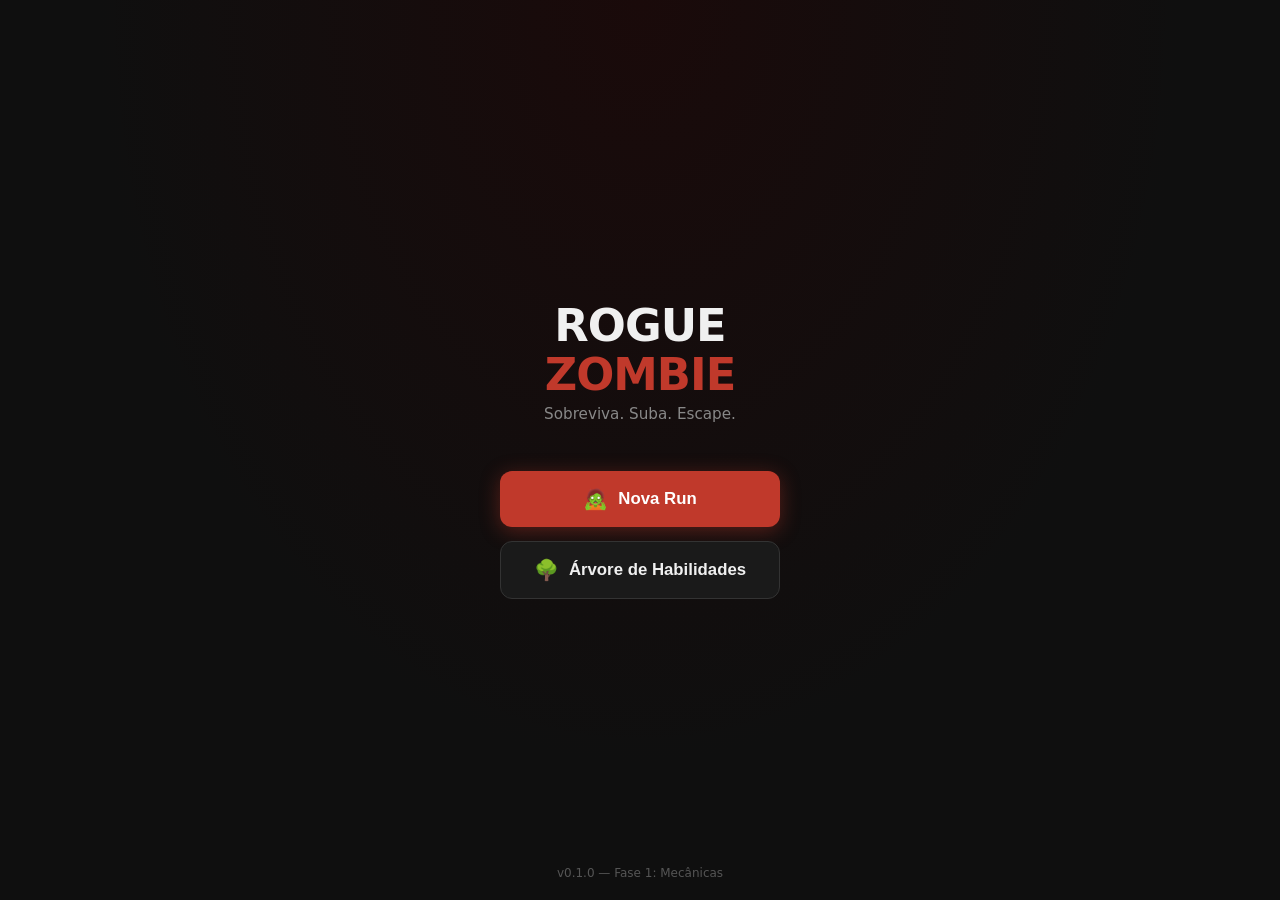
<file: index.html>
<!DOCTYPE html>
<html lang="pt-BR">
<head>
  <meta charset="UTF-8" />
  <meta name="viewport" content="width=device-width, initial-scale=1.0, maximum-scale=1.0, user-scalable=no" />
  <meta name="theme-color" content="#0f0f0f" />
  <title>Rogue Zombie</title>
  <link rel="stylesheet" href="style.css" />
  <script src="https://telegram.org/js/telegram-web-app.js"></script>
</head>
<body>
  <div id="app">

    <!-- ==================== MENU PRINCIPAL ==================== -->
    <div id="screen-menu" class="screen active">
      <div class="menu-logo">
        ROGUE<br><span>ZOMBIE</span>
      </div>
      <p class="menu-subtitle">Sobreviva. Suba. Escape.</p>

      <div class="menu-buttons">
        <button class="btn btn-primary" id="btn-new-run">
          <span class="btn-icon">🧟</span>
          Nova Run
        </button>
        <button class="btn btn-secondary" id="btn-skill-tree">
          <span class="btn-icon">🌳</span>
          Árvore de Habilidades
        </button>
      </div>
      <div class="menu-footer">v0.1.0 — Fase 1: Mecânicas</div>
    </div>

    <!-- ==================== TELA DO MAPA ==================== -->
    <div id="screen-run" class="screen">
      <div class="map-header">
        <button class="btn-icon-only" id="btn-back-menu">←</button>
        <div class="map-title">Mapa da Run</div>
        <div class="map-seed" id="map-seed"></div>
      </div>
      <div class="map-wrapper" id="map-wrapper">
        <svg id="map-connections"></svg>
        <div class="map-container" id="map-container"></div>
      </div>
    </div>

    <!-- ==================== TELA DE COMBATE ==================== -->
    <div id="screen-combat" class="screen">
      <div class="combat-header">
        <div class="combat-hp">
          <span>❤️</span>
          <span id="player-hp">100</span>
        </div>
        <div class="combat-ammo">
          <span>🔫</span>
          <span id="player-ammo">30</span>
        </div>
      </div>

      <div class="combat-zombie">
        <div class="zombie-name" id="zombie-name">Zumbi</div>
        <div class="zombie-hp-bar">
          <div class="zombie-hp-fill" id="zombie-hp-fill"></div>
        </div>
        <div class="zombie-hp-text" id="zombie-hp-text">HP: 50</div>
      </div>

      <div class="combat-gauge-area">
        <div class="gauge-container">
          <canvas id="gauge-canvas" width="220" height="220"></canvas>
        </div>

        <div class="weapon-list" id="weapon-list">
          <!-- armas serão inseridas via JS -->
        </div>
      </div>

      <button class="btn-attack" id="btn-attack">
        🔥 ATACAR
      </button>

      <div class="combat-log" id="combat-log"></div>
    </div>

    <!-- ==================== ÁRVORE DE HABILIDADES ==================== -->
    <div id="screen-skills" class="screen">
      <div class="placeholder-screen">
        <h2>🌳 Árvore de Habilidades</h2>
        <p>Em breve.</p>
        <button class="btn btn-secondary back-btn" data-back="menu">← Voltar ao Menu</button>
      </div>
    </div>

  </div>

  <script src="MapGenerator.js"></script>
  <script src="app.js"></script>
</body>
</html>
</file>
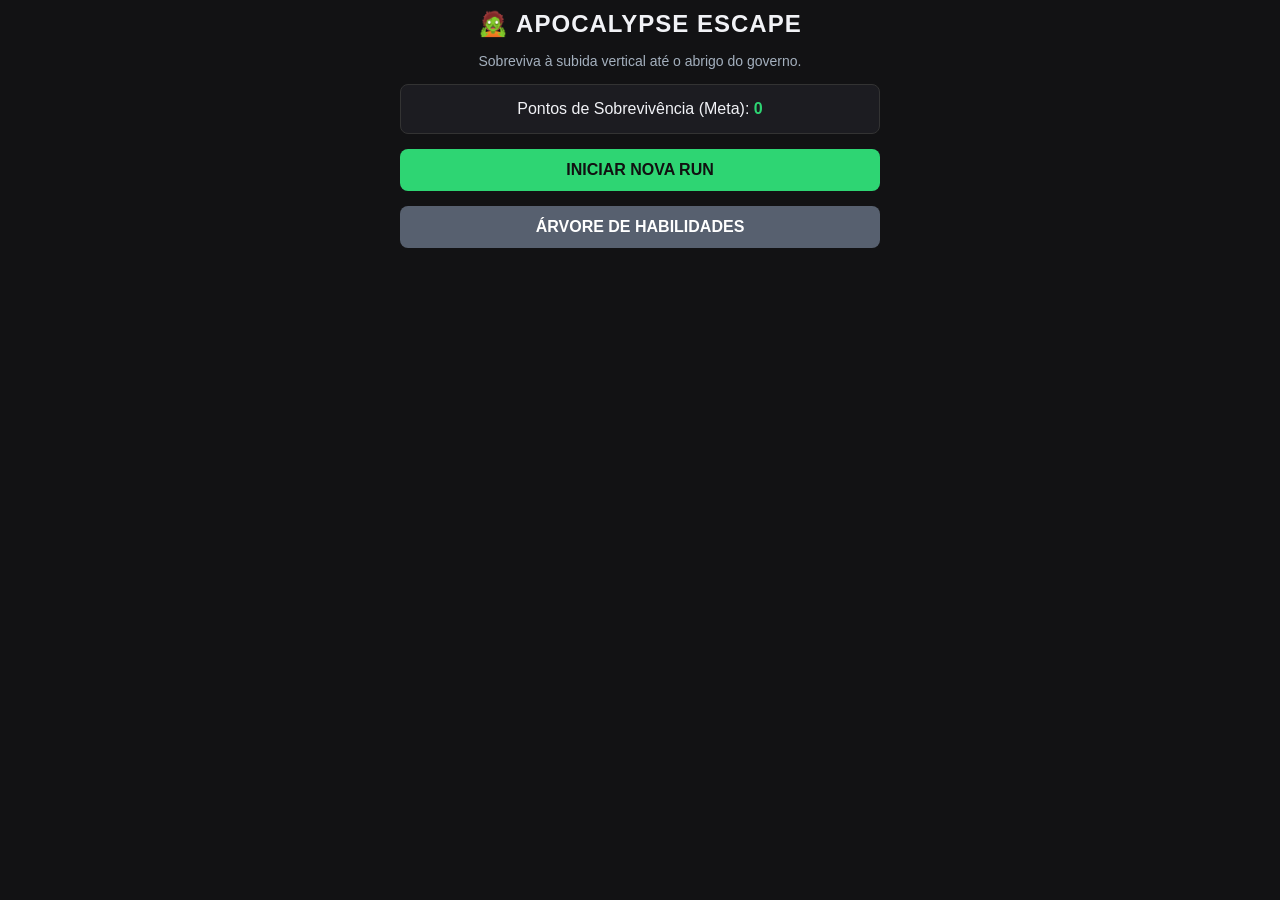
<file: index.html.html>
<!DOCTYPE html>
<html lang="pt-BR">
<head>
    <meta charset="UTF-8">
    <meta name="viewport" content="width=device-width, initial-scale=1.0, maximum-scale=1.0, user-scalable=no">
    <title>Zombie Survival: Vertical Escape</title>
    <!-- SDK do Telegram WebApp -->
    <script src="https://telegram.org/js/telegram-web-app.js"></script>
    <style>
        :root {
            --bg-color: #121214;
            --card-bg: #1c1c21;
            --accent-red: #ff4757;
            --accent-green: #2ed573;
            --accent-yellow: #ffa502;
            --text-main: #f1f2f6;
            --text-muted: #a4b0be;
        }

        * {
            box-sizing: border-box;
            margin: 0;
            padding: 0;
            font-family: -apple-system, BlinkMacSystemFont, "Segoe UI", Roboto, Helvetica, Arial, sans-serif;
            user-select: none;
        }

        body {
            background-color: var(--bg-color);
            color: var(--text-main);
            display: flex;
            flex-direction: column;
            align-items: center;
            justify-content: flex-start;
            min-height: 100vh;
            overflow-x: hidden;
            padding: 10px;
        }

        .screen {
            display: none;
            width: 100%;
            max-width: 480px;
            flex-direction: column;
            align-items: center;
            gap: 15px;
            padding-bottom: 30px;
        }

        .screen.active {
            display: flex;
        }

        h1, h2, h3 {
            text-align: center;
            letter-spacing: 1px;
        }

        /* Botões */
        .btn {
            background-color: var(--accent-green);
            color: #111;
            font-weight: bold;
            border: none;
            padding: 12px 20px;
            border-radius: 8px;
            cursor: pointer;
            width: 100%;
            font-size: 16px;
            transition: opacity 0.2s;
        }

        .btn:active {
            opacity: 0.8;
        }

        .btn-danger {
            background-color: var(--accent-red);
            color: white;
        }

        .btn-secondary {
            background-color: #57606f;
            color: white;
        }

        /* Top Bar / HUD */
        .hud {
            display: flex;
            justify-content: space-between;
            width: 100%;
            background: var(--card-bg);
            padding: 10px 15px;
            border-radius: 8px;
            font-size: 14px;
            border: 1px solid #333;
        }

        /* Mapa Vertical */
        #map-container {
            display: flex;
            flex-direction: column-reverse;
            gap: 15px;
            width: 100%;
            max-height: 60vh;
            overflow-y: auto;
            padding: 10px;
            background: var(--card-bg);
            border-radius: 12px;
            border: 1px solid #333;
        }

        .map-tier {
            display: flex;
            justify-content: space-around;
            align-items: center;
            min-height: 60px;
        }

        .map-node {
            width: 45px;
            height: 45px;
            border-radius: 50%;
            background: #2f3542;
            border: 2px solid #57606f;
            display: flex;
            align-items: center;
            justify-content: center;
            font-size: 18px;
            cursor: not-allowed;
            transition: all 0.2s;
        }

        .map-node.available {
            border-color: var(--accent-green);
            background: #20bf6b33;
            cursor: pointer;
            box-shadow: 0 0 10px var(--accent-green);
        }

        .map-node.visited {
            background: #2f3542;
            border-color: #333;
            opacity: 0.5;
        }

        /* Tela de Combate QTE */
        .combat-arena {
            display: flex;
            flex-direction: column;
            align-items: center;
            gap: 20px;
            width: 100%;
            background: var(--card-bg);
            padding: 20px;
            border-radius: 12px;
            border: 1px solid #333;
        }

        .enemy-info {
            text-align: center;
        }

        .zombie-timer-bar {
            width: 100%;
            height: 8px;
            background: #333;
            border-radius: 4px;
            overflow: hidden;
            margin-top: 8px;
        }

        .zombie-timer-fill {
            height: 100%;
            background: var(--accent-red);
            width: 100%;
            transition: width 0.1s linear;
        }

        canvas {
            background: #111;
            border-radius: 50%;
            box-shadow: 0 0 15px rgba(0,0,0,0.8);
        }

        .shoot-btn {
            width: 120px;
            height: 120px;
            border-radius: 50%;
            background: linear-gradient(135deg, #ff4757, #ff6b81);
            color: white;
            font-size: 18px;
            font-weight: bold;
            border: none;
            box-shadow: 0 4px 15px rgba(255, 71, 87, 0.4);
            cursor: pointer;
            display: flex;
            align-items: center;
            justify-content: center;
        }

        .shoot-btn:active {
            transform: scale(0.95);
        }

        /* Árvore de Habilidades */
        .skill-tree {
            display: flex;
            flex-direction: column;
            gap: 10px;
            width: 100%;
        }

        .skill-card {
            background: var(--card-bg);
            border: 1px solid #333;
            padding: 12px;
            border-radius: 8px;
            display: flex;
            justify-content: space-between;
            align-items: center;
        }

        .skill-info h4 {
            font-size: 15px;
            margin-bottom: 3px;
        }

        .skill-info p {
            font-size: 12px;
            color: var(--text-muted);
        }
    </style>
</head>
<body>

    <!-- 1. MENU PRINCIPAL -->
    <div id="screen-menu" class="screen active">
        <h2>🧟 APOCALYPSE ESCAPE</h2>
        <p style="color: var(--text-muted); text-align: center; font-size: 14px;">Sobreviva à subida vertical até o abrigo do governo.</p>
        
        <div style="background: var(--card-bg); padding: 15px; border-radius: 8px; width: 100%; text-align: center; border: 1px solid #333;">
            <p>Pontos de Sobrevivência (Meta): <span id="meta-points" style="color: var(--accent-green); font-weight: bold;">0</span></p>
        </div>

        <button class="btn" onclick="startRun()">INICIAR NOVA RUN</button>
        <button class="btn btn-secondary" onclick="showScreen('screen-skills')">ÁRVORE DE HABILIDADES</button>
    </div>

    <!-- 2. MAPA VERTICAL -->
    <div id="screen-map" class="screen">
        <div class="hud">
            <span>❤️ HP: <span id="player-hp">100</span></span>
            <span>🪙 Sucata: <span id="player-scrap">0</span></span>
            <span>🛡️ Andar: <span id="player-floor">1</span>/5</span>
        </div>
        
        <h3>SELECIONE SEU PRÓXIMO PASSO</h3>
        <div id="map-container"></div>
        
        <button class="btn btn-danger" onclick="returnToMenu()">Desistir da Run</button>
    </div>

    <!-- 3. TELA DE COMBATE QTE -->
    <div id="screen-combat" class="screen">
        <div class="hud">
            <span>❤️ Seu HP: <span id="combat-hp">100</span></span>
            <span>🔫 Munição: <span id="combat-ammo">6</span></span>
        </div>

        <div class="combat-arena">
            <div class="enemy-info">
                <h3 id="enemy-name">Zumbi Caminhante</h3>
                <p style="font-size: 13px; color: var(--text-muted);">HP Zumbi: <span id="enemy-hp">3</span></p>
                <div class="zombie-timer-bar">
                    <div id="zombie-fill" class="zombie-timer-fill"></div>
                </div>
            </div>

            <!-- Canvas do Timing Ring -->
            <canvas id="qteCanvas" width="220" height="220"></canvas>

            <button class="shoot-btn" onclick="triggerShoot()">ATIRAR</button>
        </div>
    </div>

    <!-- 4. TELA DE EVENTO / LOOT -->
    <div id="screen-event" class="screen">
        <div class="hud">
            <span>❤️ HP: <span id="event-hp">100</span></span>
            <span>🪙 Sucata: <span id="event-scrap">0</span></span>
        </div>
        
        <div class="combat-arena" style="text-align: center;">
            <h3 id="event-title">Evento Desconhecido</h3>
            <p id="event-desc" style="color: var(--text-muted); font-size: 14px; margin: 10px 0;">Você encontrou uma sala abandonada...</p>
            <div id="event-actions" style="display: flex; flex-direction: column; gap: 10px; width: 100%;"></div>
        </div>
    </div>

    <!-- 5. ÁRVORE DE HABILIDADES -->
    <div id="screen-skills" class="screen">
        <h2>ÁRVORE DE HABILIDADES</h2>
        <p style="font-size: 13px; color: var(--text-muted); text-align: center;">Evoluções permanentes para todas as suas runs.</p>
        
        <div style="background: var(--card-bg); padding: 10px; border-radius: 8px; width: 100%; text-align: center; border: 1px solid #333;">
            Disponível: <span id="skills-points" style="color: var(--accent-green); font-weight: bold;">0</span> pts
        </div>

        <div class="skill-tree" id="skill-tree-list"></div>

        <button class="btn btn-secondary" onclick="showScreen('screen-menu')">Voltar ao Menu</button>
    </div>

    <!-- 6. TELA DE FIM DE JOGO (FIM DE RUN) -->
    <div id="screen-gameover" class="screen" style="text-align: center; justify-content: center; height: 80vh;">
        <h2 id="end-title" style="color: var(--accent-red);">VOCÊ MORREU</h2>
        <p id="end-desc" style="color: var(--text-muted); font-size: 14px;">O apocalipse foi implacável desta vez.</p>
        
        <div style="background: var(--card-bg); padding: 15px; border-radius: 8px; width: 100%; border: 1px solid #333;">
            <p>Pontos de Sobrevivência Ganhos: <span id="earned-points" style="color: var(--accent-green); font-weight: bold;">0</span></p>
        </div>

        <button class="btn" onclick="showScreen('screen-menu')">Voltar ao Menu</button>
    </div>

    <script>
        // Inicialização do Telegram WebApp
        let tg = window.Telegram.WebApp;
        if (tg) {
            tg.expand();
        }

        // Estado Global de Meta-Progressão (Salvo no localStorage)
        let metaData = JSON.parse(localStorage.getItem('zombie_meta')) || {
            points: 0,
            skills: {
                startAmmo: 0, // +2 balas iniciais por nível
                maxHp: 0,     // +20 HP máximo por nível
                widerGreen: 0 // +5% largura da área verde por nível
            }
        };

        const skillConfig = {
            startAmmo: { name: "Pente Extra", desc: "Começa com +2 munições na pistola.", cost: 10, max: 3 },
            maxHp: { name: "Resistência Física", desc: "Aumenta o HP máximo em +20.", cost: 15, max: 3 },
            widerGreen: { name: "Mira Estável", desc: "Alarga a zona verde do QTE em 5%.", cost: 20, max: 2 }
        };

        // Estado da Run Atual
        let run = {
            hp: 100,
            maxHp: 100,
            ammo: 6,
            scrap: 0,
            currentTier: 0,
            map: [],
            currentNodeIndex: null
        };

        // Configuração do Mapa Vertical (5 andares)
        const TOTAL_TIERS = 5;

        function saveMeta() {
            localStorage.setItem('zombie_meta', JSON.stringify(metaData));
        }

        function showScreen(screenId) {
            document.querySelectorAll('.screen').forEach(s => s.classList.remove('active'));
            document.getElementById(screenId).classList.add('active');
            if(screenId === 'screen-menu') updateMenu();
            if(screenId === 'screen-skills') renderSkillTree();
        }

        function updateMenu() {
            document.getElementById('meta-points').innerText = metaData.points;
        }

        // --- GERADOR DE MAPA VERTICAL ---
        function startRun() {
            // Aplicar bônus permanentes da árvore de habilidades
            run.maxHp = 100 + (metaData.skills.maxHp * 20);
            run.hp = run.maxHp;
            run.ammo = 6 + (metaData.skills.startAmmo * 2);
            run.scrap = 0;
            run.currentTier = 0;
            
            generateMap();
            showScreen('screen-map');
            renderMap();
            updateHud();
        }

        function generateMap() {
            run.map = [];
            // De baixo para cima (Tier 0 até Tier 4, sendo o Tier 4 o Abrigo Seguro)
            for (let t = 0; t < TOTAL_TIERS; t++) {
                let tierNodes = [];
                let nodeCount = (t === 0 || t === TOTAL_TIERS - 1) ? 1 : 2; // Início e Fim com 1 nó, meio com 2
                
                for (let i = 0; i < nodeCount; i++) {
                    let type = 'combat';
                    if (t === 0) type = 'combat';
                    else if (t === TOTAL_TIERS - 1) type = 'shelter';
                    else {
                        const types = ['combat', 'loot', 'event', 'rest'];
                        type = types[Math.floor(Math.random() * types.length)];
                    }
                    
                    tierNodes.push({
                        id: `${t}-${i}`,
                        tier: t,
                        type: type, // combat, loot, event, rest, shelter
                        visited: false,
                        available: t === 0 // O primeiro andar começa disponível
                    });
                }
                run.map.push(tierNodes);
            }
        }

        function renderMap() {
            const container = document.getElementById('map-container');
            container.innerHTML = '';

            run.map.forEach((tier, tIndex) => {
                const tierDiv = document.createElement('div');
                tierDiv.className = 'map-tier';

                tier.forEach(node => {
                    const btn = document.createElement('div');
                    btn.className = `map-node ${node.available ? 'available' : ''} ${node.visited ? 'visited' : ''}`;
                    
                    // Ícones baseados no tipo de nó
                    let icon = '💀';
                    if (node.type === 'loot') icon = '📦';
                    if (node.type === 'event') icon = '❓';
                    if (node.type === 'rest') icon = '🔥';
                    if (node.type === 'shelter') icon = '🚪';
                    
                    btn.innerText = icon;
                    if (node.available && !node.visited) {
                        btn.onclick = () => selectNode(node);
                    }
                    tierDiv.appendChild(btn);
                });
                container.appendChild(tierDiv);
            });
            document.getElementById('player-floor').innerText = run.currentTier + 1;
        }

        function selectNode(node) {
            node.visited = true;
            
            // Liberar nós do próximo tier
            if (node.tier + 1 < TOTAL_TIERS) {
                run.map[node.tier + 1].forEach(n => n.available = true);
            }
            // Bloquear nós do tier atual
            run.map[node.tier].forEach(n => n.available = false);
            
            run.currentTier = node.tier;
            renderMap();

            // Tratar tipo de nó
            if (node.type === 'combat') {
                startCombat();
            } else if (node.type === 'loot') {
                triggerLoot();
            } else if (node.type === 'event') {
                triggerEvent();
            } else if (node.type === 'rest') {
                triggerRest();
            } else if (node.type === 'shelter') {
                winGame();
            }
        }

        function updateHud() {
            document.getElementById('player-hp').innerText = run.hp;
            document.getElementById('player-scrap').innerText = run.scrap;
        }

        // --- MOTOR DE COMBATE QTE (TIMING RING) ---
        let combatInterval = null;
        let qteAnimation = null;
        let combatData = {
            enemyHp: 3,
            maxEnemyHp: 3,
            enemyName: "Zumbi Caminhante",
            attackTimer: 0,
            attackMaxTime: 50, // contagem regressiva do zumbi
            angle: 0,
            speed: 0.04,
            isAttacking: false
        };

        function startCombat() {
            showScreen('screen-combat');
            combatData.enemyHp = 3 + run.currentTier;
            combatData.maxEnemyHp = combatData.enemyHp;
            combatData.attackTimer = 100;
            combatData.angle = 0;
            
            document.getElementById('enemy-name').innerText = `Zumbi Nível ${run.currentTier + 1}`;
            document.getElementById('combat-hp').innerText = run.hp;
            document.getElementById('combat-ammo').innerText = run.ammo;
            document.getElementById('enemy-hp').innerText = combatData.enemyHp;

            initQTECanvas();
        }

        function initQTECanvas() {
            const canvas = document.getElementById('qteCanvas');
            const ctx = canvas.getContext('2d');
            
            if (combatInterval) clearInterval(combatInterval);
            if (qteAnimation) cancelAnimationFrame(qteAnimation);

            // Timer do zumbi atacando em tempo real
            combatInterval = setInterval(() => {
                combatData.attackTimer -= 2;
                let pct = Math.max(0, (combatData.attackTimer / 100) * 100);
                document.getElementById('zombie-fill').style.width = pct + '%';

                if (combatData.attackTimer <= 0) {
                    // Zumbi ataca o jogador!
                    run.hp -= 15;
                    document.getElementById('combat-hp').innerText = run.hp;
                    combatData.attackTimer = 100; // reseta o ataque
                    if (run.hp <= 0) {
                        endGame(false);
                    }
                }
            }, 100);

            // Loop de animação do anel QTE
            function drawRing() {
                ctx.clearRect(0, 0, canvas.width, canvas.height);
                
                let centerX = canvas.width / 2;
                let centerY = canvas.height / 2;
                let radius = 80;

                // Fundo do anel (Vermelho / Falha)
                ctx.beginPath();
                ctx.arc(centerX, centerY, radius, 0, 2 * Math.PI);
                ctx.lineWidth = 18;
                ctx.strokeStyle = '#ff4757';
                ctx.stroke();

                // Zona Verde (Acerto) - bônus da árvore aumenta o tamanho
                let bonusGreen = metaData.skills.widerGreen * 0.1;
                let greenStart = 0;
                let greenEnd = Math.PI * (0.6 + bonusGreen);
                
                ctx.beginPath();
                ctx.arc(centerX, centerY, radius, greenStart, greenEnd);
                ctx.lineWidth = 18;
                ctx.strokeStyle = '#2ed573';
                ctx.stroke();

                // Ponteiro giratório branco
                ctx.beginPath();
                let pointerX = centerX + Math.cos(combatData.angle) * radius;
                let pointerY = centerY + Math.sin(combatData.angle) * radius;
                ctx.arc(pointerX, pointerY, 6, 0, 2 * Math.PI);
                ctx.fillStyle = '#ffffff';
                ctx.fill();

                combatData.angle += combatData.speed;
                qteAnimation = requestAnimationFrame(drawRing);
            }
            drawRing();
        }

        function triggerShoot() {
            if (run.ammo <= 0) {
                alert("Sem munição! Ataque corpo a corpo ou fuja se possível.");
                return;
            }

            run.ammo--;
            document.getElementById('combat-ammo').innerText = run.ammo;

            // Verificar se o ponteiro está na zona verde (entre 0 e ~1.8 radianos)
            let normalizedAngle = combatData.angle % (2 * Math.PI);
            let bonusGreen = metaData.skills.widerGreen * 0.1;
            let greenLimit = Math.PI * (0.6 + bonusGreen);

            if (normalizedAngle >= 0 && normalizedAngle <= greenLimit) {
                // Acerto!
                combatData.enemyHp--;
                if (combatData.enemyHp <= 0) {
                    endCombat(true);
                    return;
                }
            } else {
                // Errou o tiro (gasta munição sem causar dano)
            }
            document.getElementById('enemy-hp').innerText = combatData.enemyHp;
        }

        function endCombat(victory) {
            clearInterval(combatInterval);
            cancelAnimationFrame(qteAnimation);

            if (victory) {
                run.scrap += 15;
                updateHud();
                showScreen('screen-map');
            } else {
                endGame(false);
            }
        }

        // --- EVENTOS E OUTROS NÓS ---
        function triggerLoot() {
            showScreen('screen-event');
            document.getElementById('event-title').innerText = "CAIXA DE SUPRIMENTOS";
            document.getElementById('event-desc').innerText = "Você vasculhou os escombros e encontrou itens úteis.";
            
            run.scrap += 25;
            run.ammo += 3;
            updateHud();

            let actions = document.getElementById('event-actions');
            actions.innerHTML = `<button class="btn" onclick="showScreen('screen-map')">Continuar Subida</button>`;
        }

        function triggerEvent() {
            showScreen('screen-event');
            document.getElementById('event-title').innerText = "ENCONTRO SUSPEITO";
            document.getElementById('event-desc').innerText = "Um sobrevivente ferido pede ajuda na estrada.";
            
            let actions = document.getElementById('event-actions');
            actions.innerHTML = `
                <button class="btn" onclick="run.scrap += 10; showScreen('screen-map'); updateHud();">Ajudar (+10 Sucata)</button>
                <button class="btn btn-secondary" onclick="showScreen('screen-map')">Ignorar e Seguir</button>
            `;
        }

        function triggerRest() {
            showScreen('screen-event');
            document.getElementById('event-title').innerText = "FOGUEIRA SEGURA";
            document.getElementById('event-desc').innerText = "Um momento de paz para recuperar fôlego e curar ferimentos.";
            
            run.hp = Math.min(run.maxHp, run.hp + 30);
            updateHud();

            let actions = document.getElementById('event-actions');
            actions.innerHTML = `<button class="btn" onclick="showScreen('screen-map')">Retomar Caminhada</button>`;
        }

        function winGame() {
            let rewardPoints = 50;
            metaData.points += rewardPoints;
            saveMeta();

            document.getElementById('end-title').innerText = "ABRIGO ALCANÇADO!";
            document.getElementById('end-title').style.color = "var(--accent-green)";
            document.getElementById('end-desc').innerText = "Você sobreviveu ao apocalipse e chegou ao portão do governo com segurança.";
            document.getElementById('earned-points').innerText = rewardPoints;
            
            showScreen('screen-gameover');
        }

        function endGame(victory) {
            let rewardPoints = (run.currentTier + 1) * 10;
            metaData.points += rewardPoints;
            saveMeta();

            document.getElementById('end-title').innerText = "VOCÊ MORREU";
            document.getElementById('end-title').style.color = "var(--accent-red)";
            document.getElementById('end-desc').innerText = "Os infectados te alcançaram na subida.";
            document.getElementById('earned-points').innerText = rewardPoints;
            
            showScreen('screen-gameover');
        }

        function returnToMenu() {
            if(confirm("Deseja mesmo desistir da run atual?")) {
                showScreen('screen-menu');
            }
        }

        // --- ÁRVORE DE HABILIDADES ---
        function renderSkillTree() {
            document.getElementById('skills-points').innerText = metaData.points;
            const container = document.getElementById('skill-tree-list');
            container.innerHTML = '';

            for (let key in skillConfig) {
                let skill = skillConfig[key];
                let currentLevel = metaData.skills[key];
                
                let card = document.createElement('div');
                card.className = 'skill-card';
                card.innerHTML = `
                    <div class="skill-info">
                        <h4>${skill.name} (${currentLevel}/${skill.max})</h4>
                        <p>${skill.desc}</p>
                    </div>
                    <button class="btn" style="width: auto; padding: 8px 12px; font-size: 13px;" 
                        onclick="buySkill('${key}')" ${currentLevel >= skill.max ? 'disabled style="background:#333;color:#777;"' : ''}>
                        ${currentLevel >= skill.max ? 'MAX' : `${skill.cost * (currentLevel + 1)} pts`}
                    </button>
                `;
                container.appendChild(card);
            }
        }

        function buySkill(key) {
            let skill = skillConfig[key];
            let currentLevel = metaData.skills[key];
            let cost = skill.cost * (currentLevel + 1);

            if (currentLevel < skill.max && metaData.points >= cost) {
                metaData.points -= cost;
                metaData.skills[key]++;
                saveMeta();
                renderSkillTree();
            } else {
                alert("Pontos insuficientes ou nível máximo atingido!");
            }
        }

        // Inicializar menu ao carregar
        updateMenu();
    </script>
</body>
</html>
</file>
<file: style.css>
/* ========================================
   Rogue Zombie - Estilos
   ======================================== */

:root {
  --bg-dark: #0f0f0f;
  --bg-card: #1a1a1a;
  --bg-card-hover: #222;
  --accent: #c0392b;
  --accent-hover: #e74c3c;
  --accent-glow: #c0392b66;
  --text: #f0f0f0;
  --text-muted: #888;
  --border: #333;
  --success: #27ae60;
  --warning: #f39c12;
}

* {
  box-sizing: border-box;
  margin: 0;
  padding: 0;
  -webkit-tap-highlight-color: transparent;
}

html, body {
  height: 100%;
  overflow: hidden;
  font-family: 'Segoe UI', system-ui, -apple-system, sans-serif;
  background: var(--bg-dark);
  color: var(--text);
}

#app {
  height: 100%;
  width: 100%;
  position: relative;
  overflow: hidden;
}

.screen {
  position: absolute;
  inset: 0;
  display: flex;
  flex-direction: column;
  opacity: 0;
  pointer-events: none;
  transition: opacity 0.25s ease;
  background: var(--bg-dark);
}

.screen.active {
  opacity: 1;
  pointer-events: auto;
}

/* ========== MENU ========== */
#screen-menu {
  align-items: center;
  justify-content: center;
  padding: 24px 20px;
  background: radial-gradient(ellipse at 50% 0%, #1a0a0a 0%, transparent 60%), var(--bg-dark);
}

.menu-logo {
  font-size: 2.8rem;
  font-weight: 800;
  letter-spacing: -1px;
  margin-bottom: 6px;
  text-align: center;
  line-height: 1.1;
}
.menu-logo span { color: var(--accent); }

.menu-subtitle {
  font-size: 0.95rem;
  color: var(--text-muted);
  margin-bottom: 48px;
  text-align: center;
}

.menu-buttons {
  display: flex;
  flex-direction: column;
  gap: 14px;
  width: 100%;
  max-width: 280px;
}

.btn {
  display: flex;
  align-items: center;
  justify-content: center;
  gap: 10px;
  padding: 16px 24px;
  border: none;
  border-radius: 12px;
  font-size: 1.05rem;
  font-weight: 600;
  cursor: pointer;
  transition: transform 0.15s, background 0.15s;
  user-select: none;
}
.btn:active { transform: scale(0.97); }

.btn-primary {
  background: var(--accent);
  color: #fff;
  box-shadow: 0 4px 20px var(--accent-glow);
}
.btn-primary:hover { background: var(--accent-hover); }

.btn-secondary {
  background: var(--bg-card);
  color: var(--text);
  border: 1px solid var(--border);
}

.btn-icon { font-size: 1.25rem; }

.menu-footer {
  position: absolute;
  bottom: 20px;
  font-size: 0.75rem;
  color: #555;
}

/* ========== MAPA ========== */
.map-header {
  display: flex;
  align-items: center;
  justify-content: space-between;
  padding: 12px 16px;
  background: #141414;
  border-bottom: 1px solid #222;
  flex-shrink: 0;
}
.map-title { font-weight: 600; }
.map-seed { font-size: 0.75rem; color: var(--text-muted); }
.btn-icon-only {
  background: transparent;
  border: none;
  color: var(--text);
  font-size: 1.4rem;
  cursor: pointer;
  padding: 4px 8px;
}

.map-wrapper {
  flex: 1;
  position: relative;
  overflow: auto;
  -webkit-overflow-scrolling: touch;
}
#map-connections {
  position: absolute;
  top: 0; left: 0;
  pointer-events: none;
  z-index: 1;
}
.map-container {
  display: flex;
  flex-direction: column-reverse;
  align-items: center;
  gap: 32px;
  padding: 30px 20px 60px;
  position: relative;
  z-index: 2;
  min-width: max-content;
  margin: 0 auto;
}
.level-row {
  display: flex;
  gap: 20px;
  position: relative;
  justify-content: center;
}
.level-label {
  position: absolute;
  left: -42px;
  top: 50%;
  transform: translateY(-50%);
  font-size: 0.7rem;
  color: #555;
  width: 32px;
  text-align: right;
}
.node {
  width: 52px;
  height: 52px;
  border-radius: 14px;
  display: flex;
  align-items: center;
  justify-content: center;
  font-size: 1.4rem;
  cursor: pointer;
  border: 2px solid transparent;
  transition: transform 0.15s, box-shadow 0.15s;
  user-select: none;
}
.node:active { transform: scale(0.92); }
.node.available {
  box-shadow: 0 0 0 2px #fff, 0 0 12px rgba(255,255,255,0.25);
}
.node.current {
  box-shadow: 0 0 0 3px var(--accent), 0 0 16px var(--accent-glow);
  transform: scale(1.08);
}
.node.visited {
  opacity: 0.4;
  filter: grayscale(0.7);
}
.node.start    { background: #1e8449; }
.node.battle   { background: #2c3e50; border-color: #34495e; }
.node.elite    { background: #6c3483; border-color: #8e44ad; }
.node.event    { background: #1a5276; border-color: #2980b9; }
.node.recovery { background: #196f3d; border-color: #27ae60; }
.node.shop     { background: #9a7d0a; border-color: #f1c40f; color: #111; }
.node.chest    { background: #a04000; border-color: #e67e22; }
.node.shelter  { background: #0e6655; border-color: #1abc9c; width: 60px; height: 60px; font-size: 1.6rem; }

/* ========== COMBATE ========== */
#screen-combat {
  padding: 12px 16px 20px;
  justify-content: space-between;
}

.combat-header {
  display: flex;
  justify-content: space-between;
  padding: 8px 4px;
  font-size: 1.1rem;
  font-weight: 600;
}
.combat-hp, .combat-ammo {
  display: flex;
  align-items: center;
  gap: 6px;
  background: #1a1a1a;
  padding: 6px 12px;
  border-radius: 20px;
  border: 1px solid #333;
}

.combat-zombie {
  text-align: center;
  margin: 8px 0 12px;
}
.zombie-name {
  font-size: 1.15rem;
  font-weight: 600;
  margin-bottom: 6px;
}
.zombie-hp-bar {
  height: 10px;
  background: #333;
  border-radius: 6px;
  overflow: hidden;
  margin: 0 auto 4px;
  max-width: 220px;
}
.zombie-hp-fill {
  height: 100%;
  background: linear-gradient(90deg, #c0392b, #e74c3c);
  width: 100%;
  transition: width 0.25s ease;
}
.zombie-hp-text {
  font-size: 0.85rem;
  color: var(--text-muted);
}

.combat-gauge-area {
  display: flex;
  align-items: center;
  justify-content: center;
  gap: 16px;
  flex: 1;
}

.gauge-container {
  position: relative;
  width: 220px;
  height: 220px;
}

#gauge-canvas {
  width: 220px;
  height: 220px;
  display: block;
}

.weapon-list {
  display: flex;
  flex-direction: column;
  gap: 8px;
}

.weapon-btn {
  background: #1e1e1e;
  border: 2px solid #333;
  color: #ddd;
  padding: 10px 12px;
  border-radius: 10px;
  font-size: 0.85rem;
  cursor: pointer;
  text-align: left;
  min-width: 110px;
  transition: border-color 0.15s, background 0.15s;
}
.weapon-btn.selected {
  border-color: #f1c40f;
  background: #2a2200;
}
.weapon-btn .ammo-cost {
  font-size: 0.75rem;
  color: #aaa;
  margin-top: 2px;
}

.btn-attack {
  width: 100%;
  max-width: 320px;
  margin: 12px auto 8px;
  padding: 18px;
  background: var(--accent);
  color: white;
  border: none;
  border-radius: 14px;
  font-size: 1.25rem;
  font-weight: 700;
  cursor: pointer;
  box-shadow: 0 4px 24px var(--accent-glow);
  transition: transform 0.1s, background 0.15s;
}
.btn-attack:active {
  transform: scale(0.97);
  background: var(--accent-hover);
}

.combat-log {
  height: 28px;
  text-align: center;
  font-size: 0.9rem;
  color: #ccc;
  min-height: 28px;
}

/* Placeholder */
.placeholder-screen {
  text-align: center;
  padding: 40px 20px;
  margin: auto;
}
.placeholder-screen h2 { font-size: 1.5rem; margin-bottom: 12px; }
.placeholder-screen p { color: var(--text-muted); margin-bottom: 28px; }
</file>
